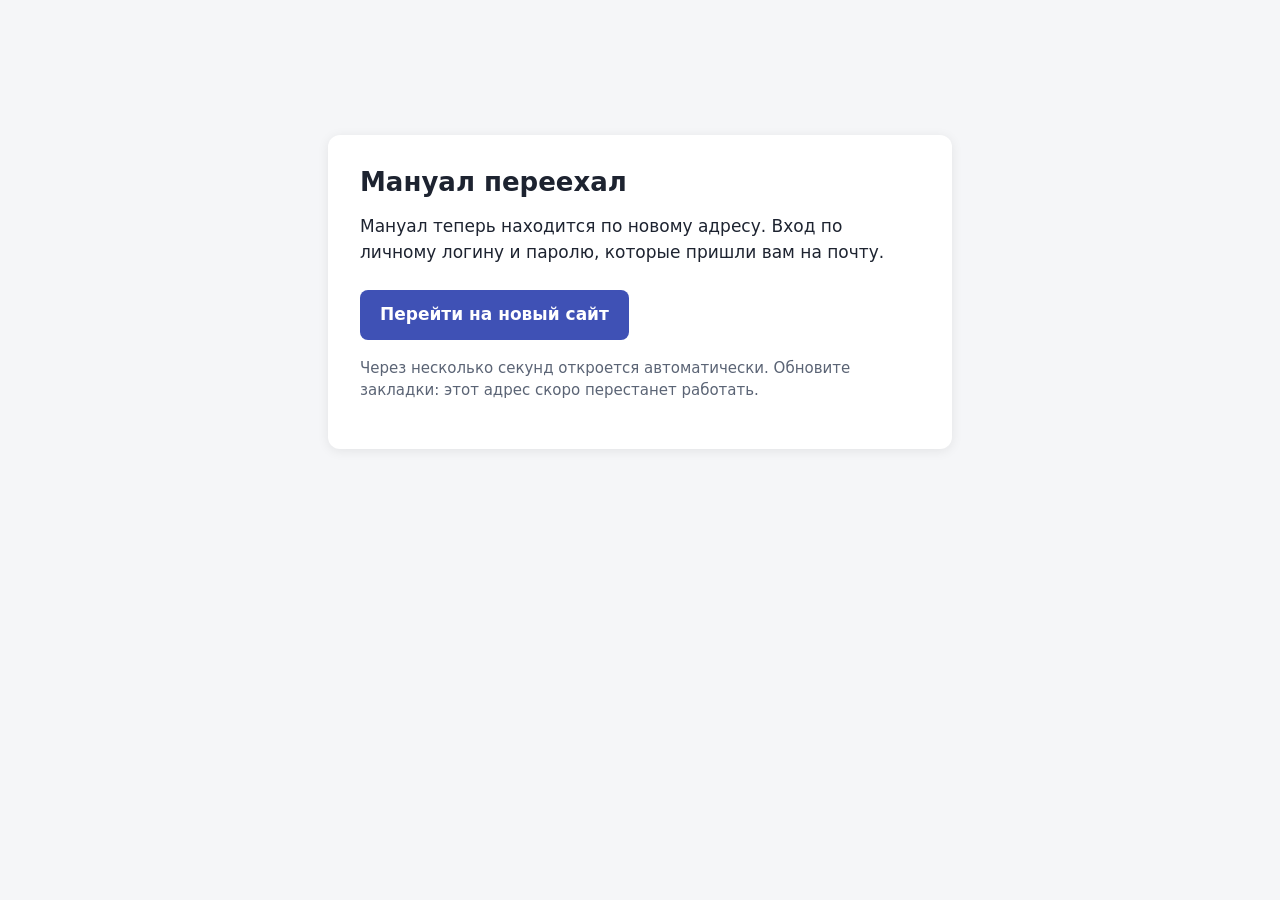
<file: site/cloudflare/old-site-stub/index.html>
<!doctype html>
<html lang="ru">
<head>
<meta charset="utf-8">
<meta name="viewport" content="width=device-width, initial-scale=1">
<meta name="robots" content="noindex">
<title>Мануал переехал</title>
<style>
  body { margin: 0; font-family: system-ui, -apple-system, "Segoe UI", Roboto, sans-serif; background: #f5f6f8; color: #1d2330; }
  main { max-width: 560px; margin: 15vh auto 0; padding: 32px; background: #fff; border-radius: 12px; box-shadow: 0 2px 12px rgba(0,0,0,.08); }
  h1 { margin: 0 0 16px; font-size: 26px; }
  p { font-size: 17px; line-height: 1.5; }
  a.btn { display: inline-block; margin-top: 8px; padding: 12px 20px; background: #3f51b5; color: #fff; border-radius: 8px; text-decoration: none; font-weight: 600; }
  .small { color: #5b6475; font-size: 15px; }
</style>
</head>
<body>
<main>
  <h1>Мануал переехал</h1>
  <p>Мануал теперь находится по новому адресу. Вход по личному логину и паролю, которые пришли вам на почту.</p>
  <p><a class="btn" id="go" href="https://avatar-manual.pages.dev/">Перейти на новый сайт</a></p>
  <p class="small">Через несколько секунд откроется автоматически. Обновите закладки: этот адрес скоро перестанет работать.</p>
</main>
<script>
  // Та же страница на новом сайте: /avatar-manual/manual-2-etap/02-segments/ → /manual-2-etap/02-segments/
  var path = location.pathname.replace(/^\/avatar-manual/i, '') || '/';
  var target = 'https://avatar-manual.pages.dev' + path + location.hash;
  document.getElementById('go').href = target;
  setTimeout(function () { location.replace(target); }, 5000);
</script>
</body>
</html>
</file>
